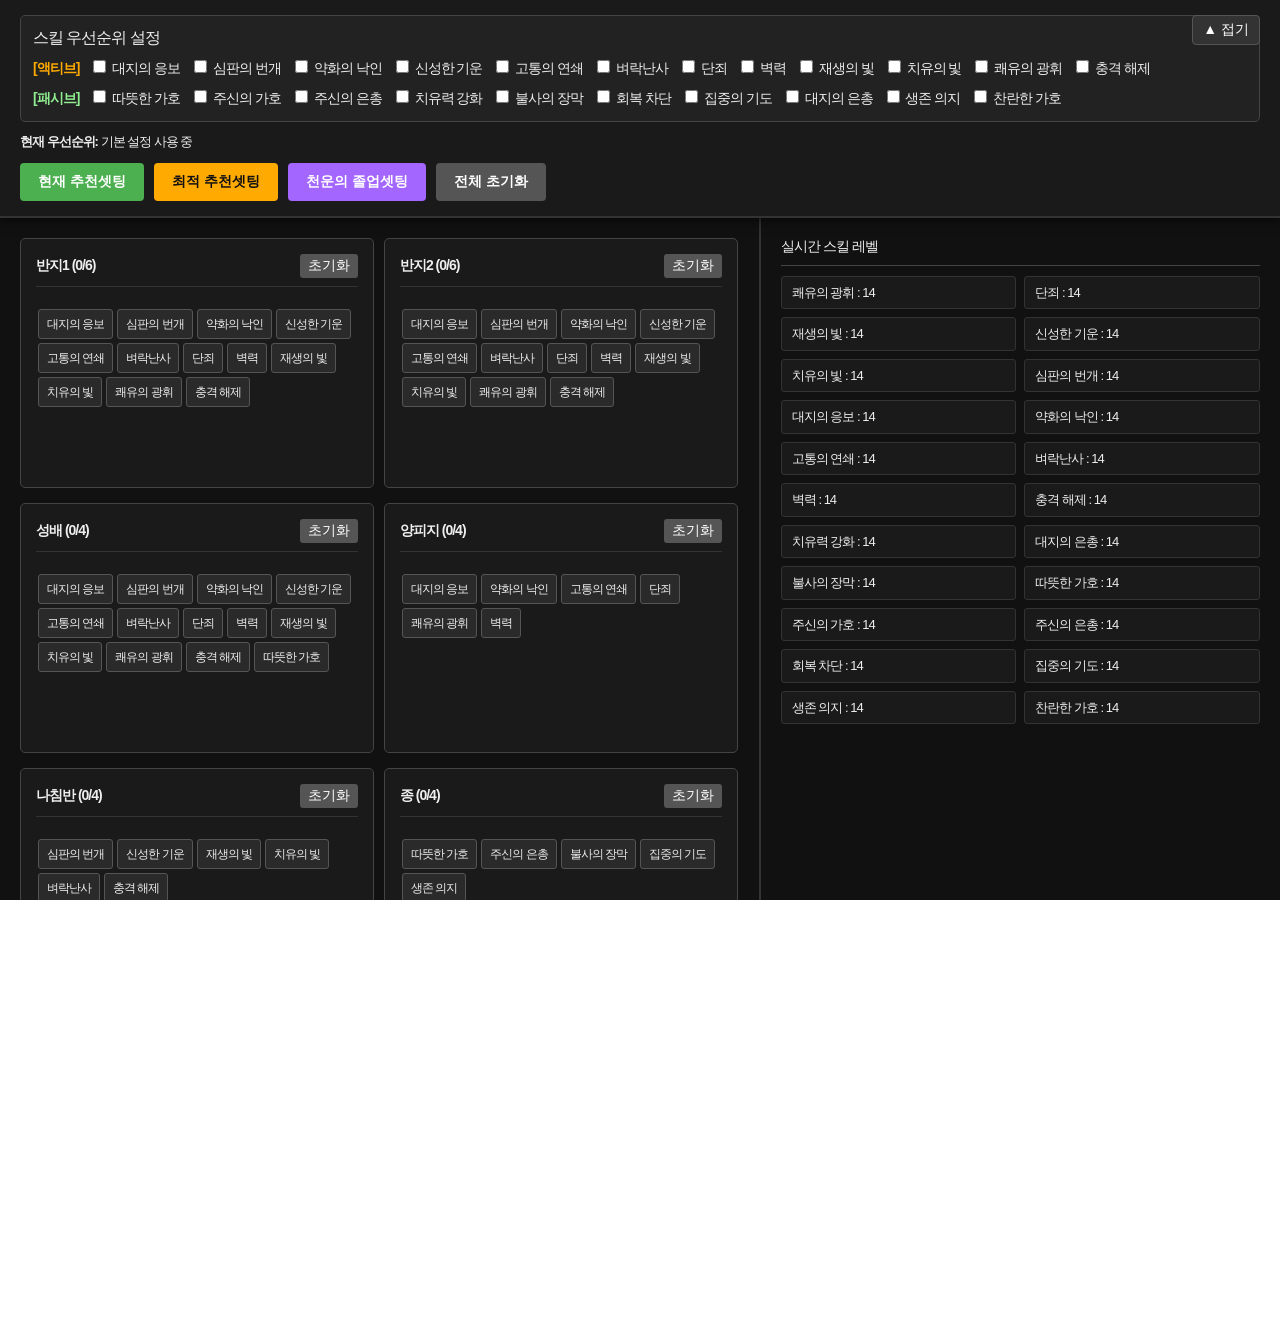
<file: index.html>
<!DOCTYPE html>
<html lang="ko">
<head>
<meta charset="UTF-8">
<meta name="viewport" content="width=device-width, initial-scale=1.0">
<title>아이온2 치유성 스킬 시뮬레이터</title>
<script src="https://code.jquery.com/jquery-3.6.0.min.js"></script>
<link rel="stylesheet" href="css/reset.css">
<link rel="stylesheet" href="css/style.css">
<script src="js/script.js"></script>
<style>
    
</style>
</head>
<body>
    <div class="header-panel">
        <button class="toggle-btn" id="togglePanel">▲ 접기</button>
        <div id="fullHeader">
            <div class="priority-info">
                <h3 style="margin:0 0 10px 0; font-size:16px;">스킬 우선순위 설정</h3>
                <div id="priorityCheckboxes"></div>
            </div>
        </div>
        <div id="summaryArea">
            <p style="margin:5px 0; font-size:13px;"><b>현재 우선순위:</b> <span id="userPriorityText">기본 설정 사용 중</span></p>
            <div class="btn-group">
                <button id="btnCurrentRecommend" class="btn-current">현재 추천셋팅</button>
                
                <button id="btnRecommend" class="btn-recommend">최적 추천셋팅</button>
                <button id="btnDream" class="btn-dream">천운의 졸업셋팅</button>
                <button id="btnAllReset">전체 초기화</button>
            </div>
        </div>
    </div>

    <div class="container">
        <div class="left" id="left"></div>
        <div class="right">
            <h3 style="margin-top:0; border-bottom:1px solid #444; padding-bottom:10px;">실시간 스킬 레벨</h3>
            <div id="result" class="result-grid"></div>
        </div>
    </div>

</body>
</html>
</file>
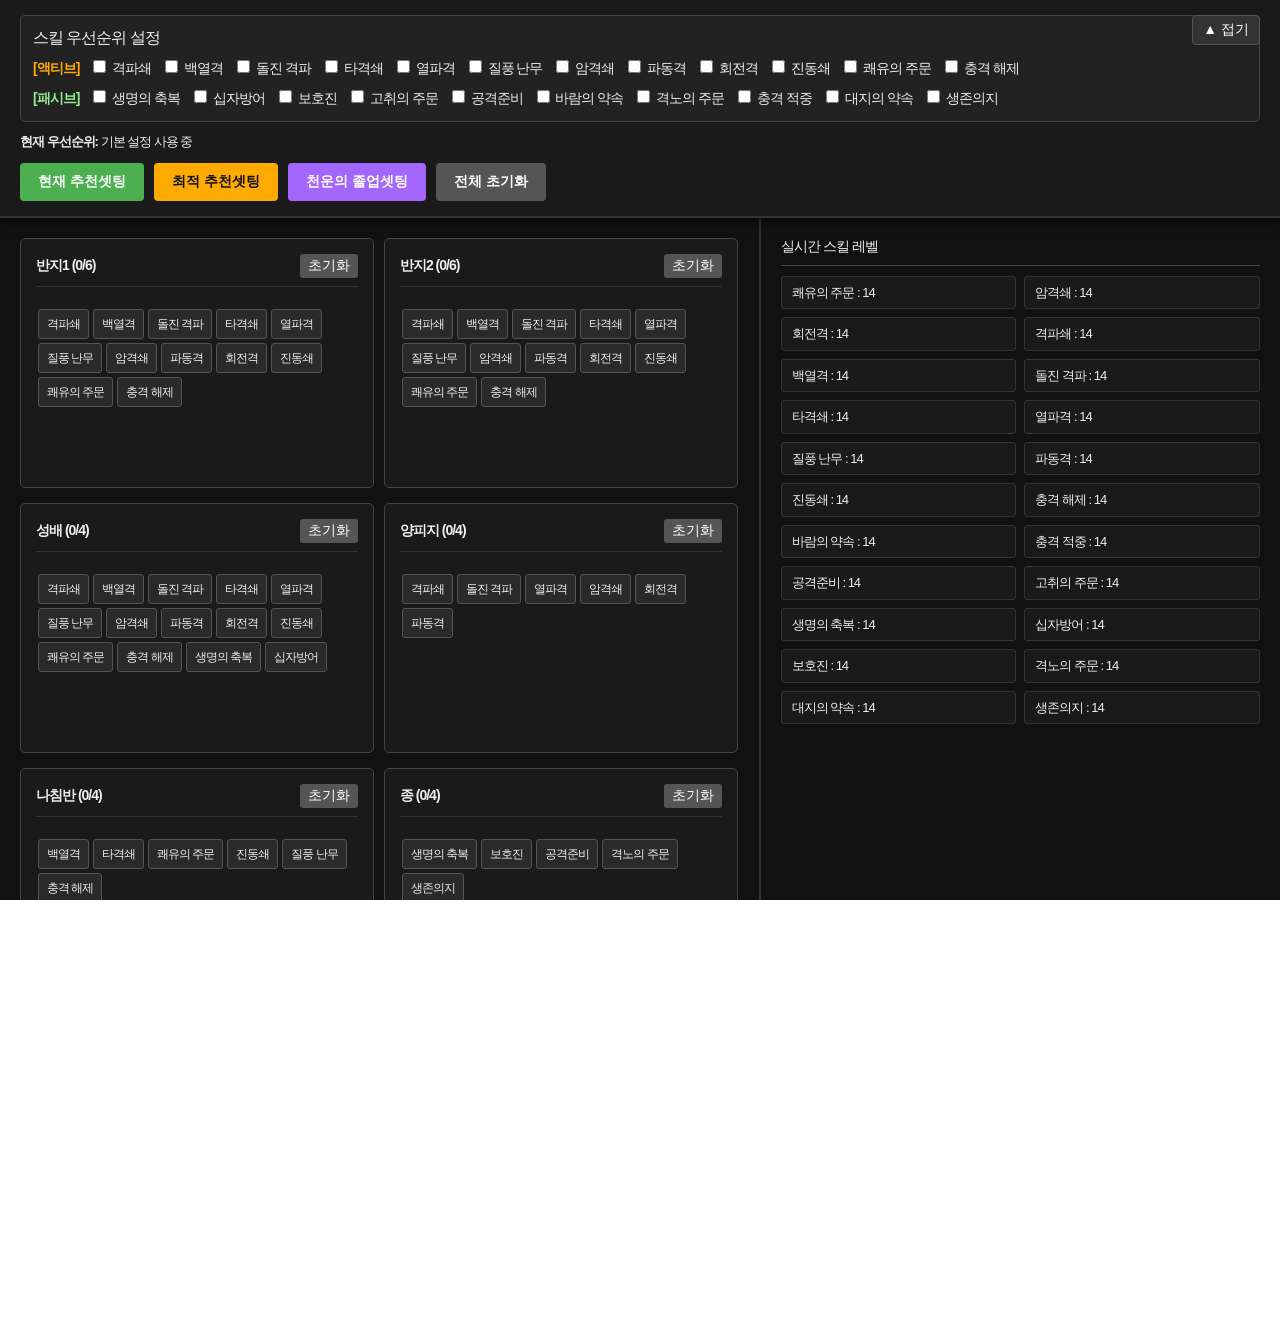
<file: index_ho.html>
<!DOCTYPE html>
<html lang="ko">
<head>
<meta charset="UTF-8">
<meta name="viewport" content="width=device-width, initial-scale=1.0">
<title>아이온2 호법성 스킬 시뮬레이터</title>
<script src="https://code.jquery.com/jquery-3.6.0.min.js"></script>
<link rel="stylesheet" href="css/reset.css">
<link rel="stylesheet" href="css/style.css">
<script src="js/script_02.js"></script>
<style>
    
</style>
</head>
<body>
    <div class="header-panel">
        <button class="toggle-btn" id="togglePanel">▲ 접기</button>
        <div id="fullHeader">
            <div class="priority-info">
                <h3 style="margin:0 0 10px 0; font-size:16px;">스킬 우선순위 설정</h3>
                <div id="priorityCheckboxes"></div>
            </div>
        </div>
        <div id="summaryArea">
            <p style="margin:5px 0; font-size:13px;"><b>현재 우선순위:</b> <span id="userPriorityText">기본 설정 사용 중</span></p>
            <div class="btn-group">
                <button id="btnCurrentRecommend" class="btn-current">현재 추천셋팅</button>
                
                <button id="btnRecommend" class="btn-recommend">최적 추천셋팅</button>
                <button id="btnDream" class="btn-dream">천운의 졸업셋팅</button>
                <button id="btnAllReset">전체 초기화</button>
            </div>
        </div>
    </div>

    <div class="container">
        <div class="left" id="left"></div>
        <div class="right">
            <h3 style="margin-top:0; border-bottom:1px solid #444; padding-bottom:10px;">실시간 스킬 레벨</h3>
            <div id="result" class="result-grid"></div>
        </div>
    </div>

</body>
</html>
</file>
<file: css/style.css>
@charset "utf-8";
    :root { --accent: #ffaa00; --dream: #a366ff; --bg: #111; --panel: #1a1a1a; }
    body { margin: 0; font-family: 'Malgun Gothic', '맑은 고딕', sans-serif; background: var(--bg); color: #eee; font-size: 14px; }
    
    .header-panel { padding: 15px 20px; border-bottom: 2px solid #333; background: var(--panel); position: sticky; top: 0; z-index: 100; box-shadow: 0 4px 10px rgba(0,0,0,0.5); }
    .toggle-btn { position: absolute; right: 20px; top: 15px; cursor: pointer; background: #333; border: 1px solid #555; color: #fff; padding: 5px 10px; border-radius: 4px; }
    .priority-info { background: #222; border: 1px solid #444; padding: 12px; margin-bottom: 10px; border-radius: 5px; }
    
    .container { display: flex; max-width: 1400px; margin: 0 auto; align-items: flex-start; }
    .left { flex: 1.5; padding: 20px; border-right: 2px solid #333; }
    .right { flex: 1; padding: 20px; position: sticky; top: 20px; height: calc(100vh - 40px); overflow-y: auto; }
    .right h3{ margin-bottom: 10px; }
    
    .btn-group { display: flex; gap: 10px; margin-top: 10px; flex-wrap: wrap; }
    .btn-recommend { padding: 10px 18px; font-weight: bold; background: var(--accent); color: #111; border: none; cursor: pointer; border-radius: 4px; }
    .btn-dream { padding: 10px 18px; font-weight: bold; background: var(--dream); color: #fff; border: none; cursor: pointer; border-radius: 4px; }
    .btn-current { padding: 10px 18px; font-weight: bold; background: #4caf50; color: #fff; border: none; cursor: pointer; border-radius: 4px; }
    #btnAllReset{ padding: 10px 18px; font-weight: bold; background: #555; color: #fff; border: none; cursor: pointer; border-radius: 4px; }

    .box { border: 1px solid #444; margin-bottom: 15px; padding: 15px; background: var(--panel); border-radius: 5px; transition: all 0.3s ease; position: relative; width: calc((100% - 11px) / 2); float: left; min-height: 250px;}
    .box:nth-child(2n){ margin-left:10px; }
    .box.completed { border-color: var(--accent); background: linear-gradient(145deg, #1a1a1a 0%, #2d230d 100%); box-shadow: 0 0 10px rgba(255,170,0,0.15); }
    .box.completed::after { content: "완성"; position: absolute; top: 10px; right: 80px; font-size: 10px; color: var(--accent); border: 1px solid var(--accent); padding: 2px 4px; border-radius: 3px; font-weight: bold; }
    .slot-area{ padding-bottom:10px; }

    .box-header { display: flex; justify-content: space-between; align-items: center; border-bottom: 1px solid #333; padding-bottom: 8px; margin-bottom: 10px; }
    .skill-btn { display: inline-block; padding: 5px 8px; margin: 2px; border: 1px solid #555; font-size: 12px; cursor: pointer; background: #2a2a2a; border-radius: 3px; }
    .skill-btn.disabled { opacity: 0.15; pointer-events: none; }
    .skills{ max-height:103px; overflow-y: auto; }

    .slot { display: inline-block; border: 1px solid #aaa; background: #333; margin: 2px; padding: 4px 7px; font-size: 11px; cursor: pointer; border-radius: 3px; }
    .slot.max { border-color: gold; color: gold; font-weight: bold; background: #443300; }
    
    .result-grid { display: grid; grid-template-columns: repeat(auto-fill, minmax(180px, 1fr)); gap: 8px; }
    .res-item { padding: 6px 10px; border: 1px solid #333; background: #1a1a1a; border-radius: 3px; font-size: 13px; }
    .res-item.good { color: lightgreen; border-color: lightgreen; font-weight: bold; }
    .res-item.warn { color: var(--accent); border-color: var(--accent); }

    .priority-info label{ white-space: nowrap; }

    @media (max-width: 768px) {

        ::-webkit-scrollbar {
            width: 0;
        }

        .container { flex-direction: column; padding-bottom: 80px; }
        .left, .right { flex: none; width: 100%; border-right: none; padding: 15px; }
        .right { position: fixed; top: auto; bottom: 0; left: 0; right: 0; height: auto; max-height: 70vh; background: #1a1a1a; z-index: 99; border-top: 2px solid var(--accent); border-left: none; padding: 10px 15px; transition: transform 0.3s ease-in-out; overflow-y: auto; }
        .right.collapsed { transform: translateY(calc(100% - 45px)); overflow: hidden; }
        .right h3 { cursor: pointer; display: flex; justify-content: space-between; align-items: center; margin-bottom: 10px; font-size: 15px; padding-top: 5px; }
        .right h3::after { content: "▲"; font-size: 12px; }
        .right.collapsed h3::after { content: "▼"; }
        .result-grid { grid-template-columns: 1fr 1fr; padding-bottom: 20px; }

        .priority-info b{ display: block; }
        .priority-info label{  }
        .btn-group { flex-wrap: nowrap; flex-direction: row; justify-content: space-between; }
        .btn-group button{ width: 50%; text-align: center; font-size: 13px;}
        .box.completed::after{ display:none!important; }
        .box{ width:100%; margin-bottom:10px; min-height:auto;}
        .box:nth-child(2n){ margin-left:0;}
        .btn-group { flex-wrap: nowrap; flex-direction: row; justify-content: space-between; gap: 5px; }7
        .btn-group button { width: 33.33%; text-align: center; padding: 10px 0; font-size: 12px; }
    }
</file>
